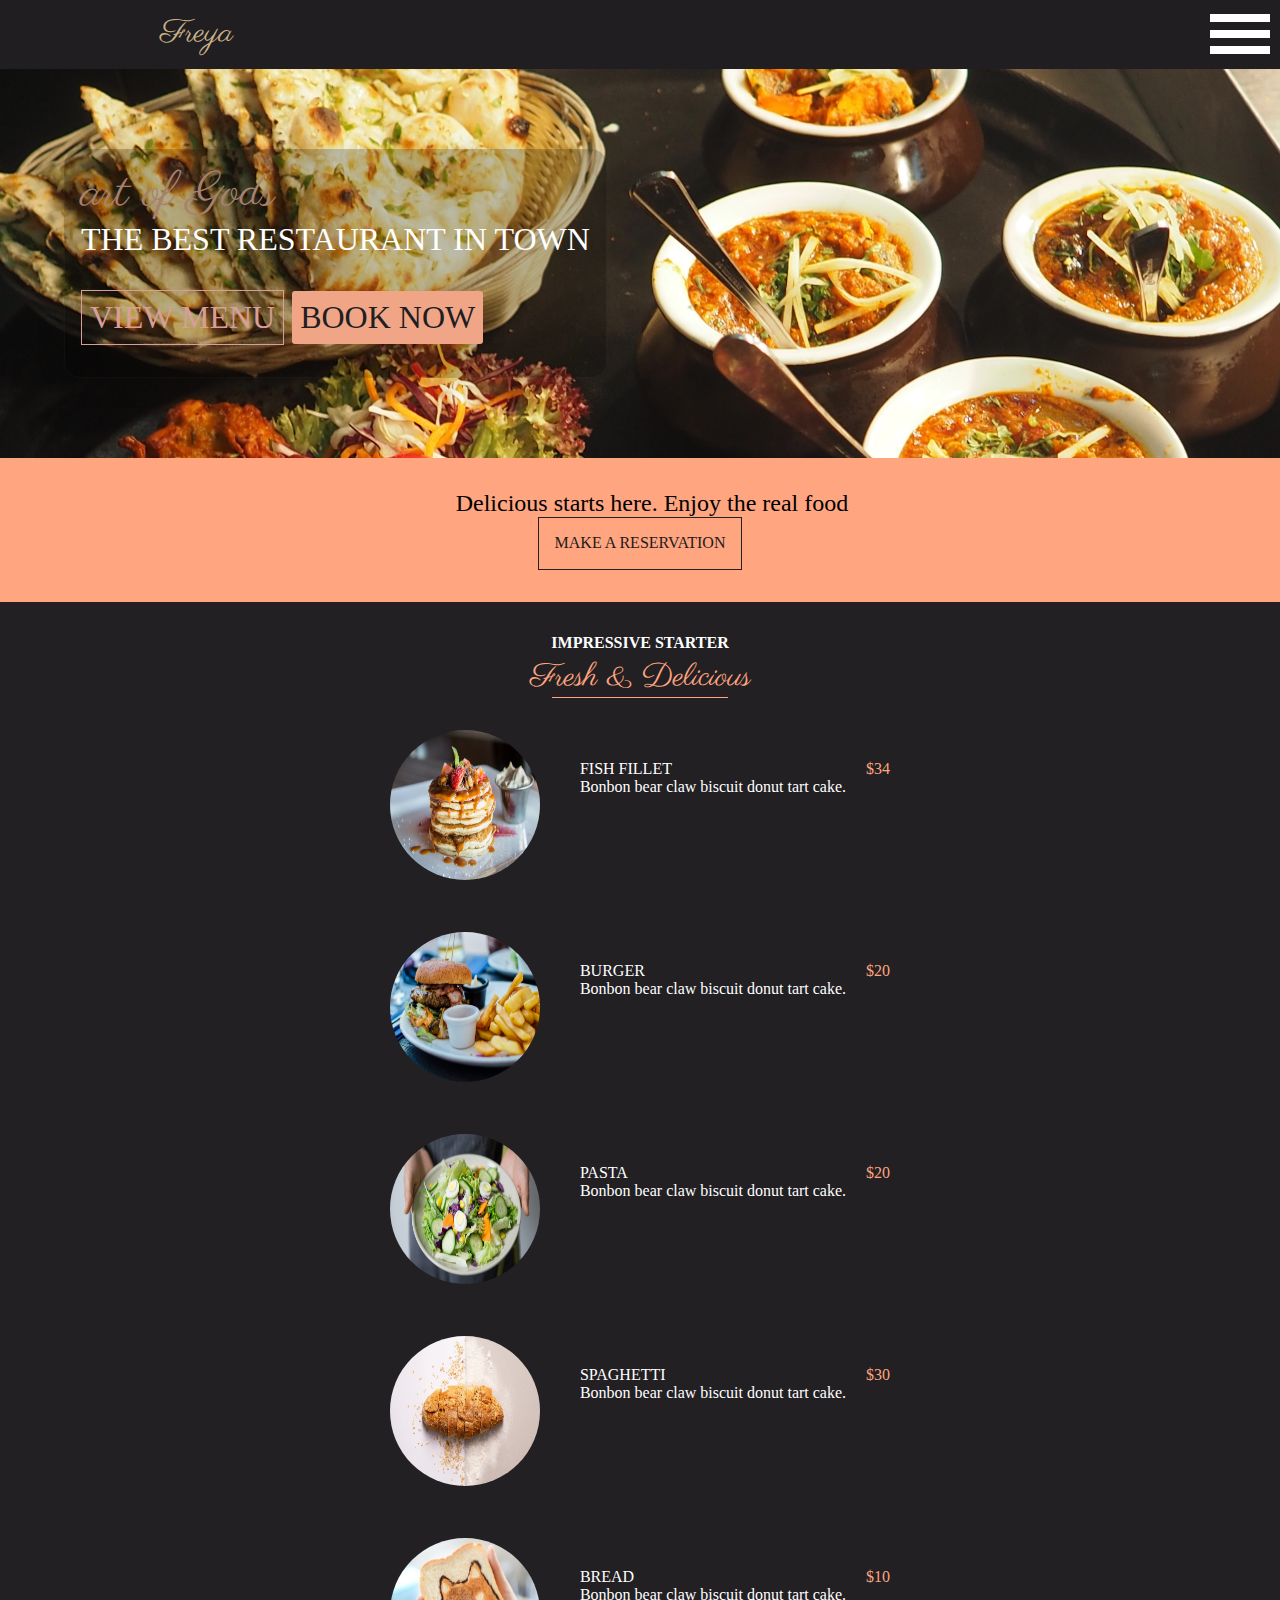
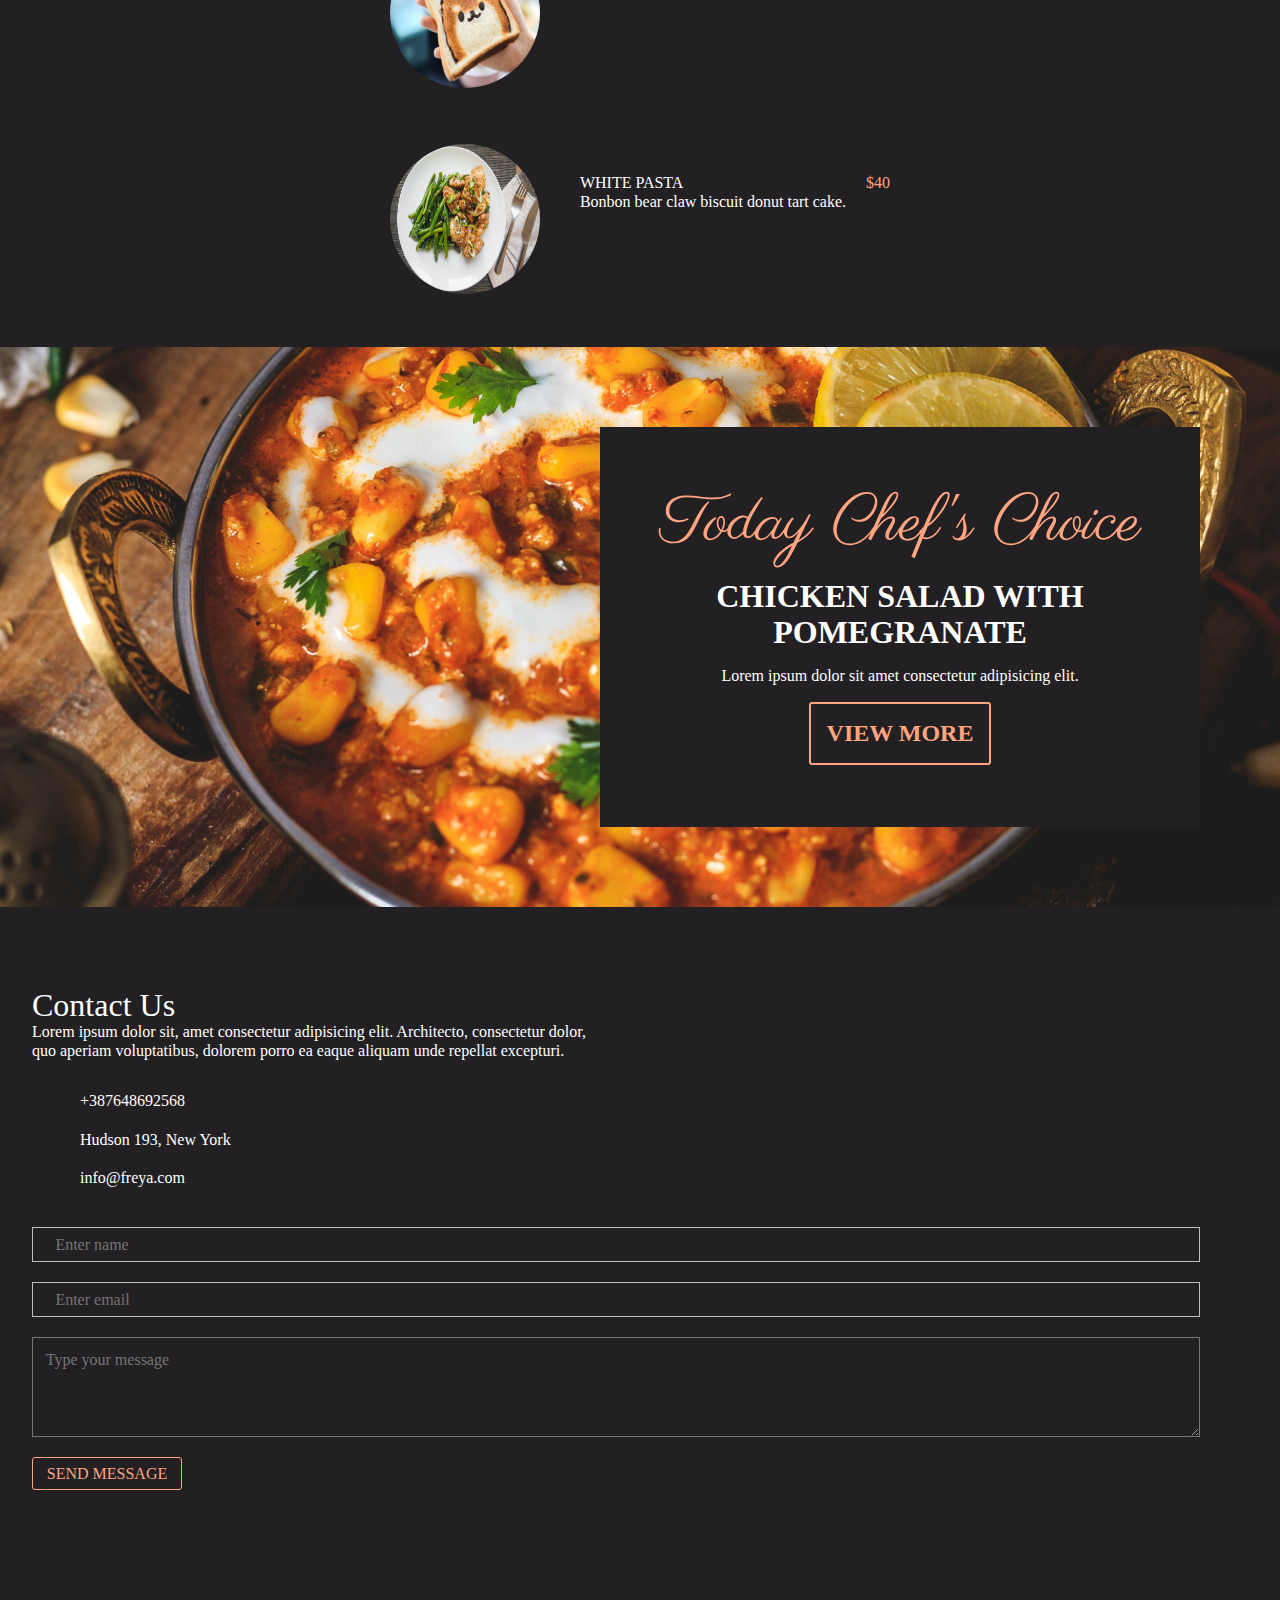
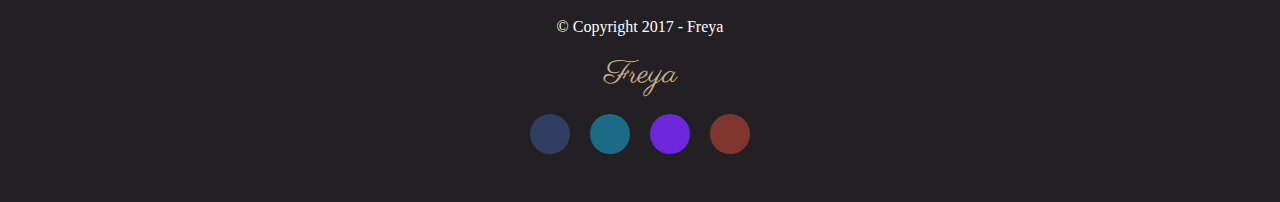
<file: index.html>
<!DOCTYPE html>
<html lang="en">
<head>
    <meta charset="UTF-8">
    <meta name="viewport" content="width=device-width, initial-scale=1.0">
    <link rel="preconnect" href="https://fonts.googleapis.com">
<link rel="preconnect" href="https://fonts.gstatic.com" crossorigin>
<link href="https://fonts.googleapis.com/css2?family=Kumbh+Sans:wght@400;700&family=Montserrat:wght@100;300;400;500;600&family=Poppins:wght@200;300;400;500&family=Roboto:wght@500&display=swap" rel="stylesheet">
    
<link rel="stylesheet" href="./food.css">
<link rel="stylesheet" href="https://cdnjs.cloudflare.com/ajax/libs/font-awesome/6.4.0/css/all.min.css" integrity="sha512-iecdLmaskl7CVkqkXNQ/ZH/XLlvWZOJyj7Yy7tcenmpD1ypASozpmT/E0iPtmFIB46ZmdtAc9eNBvH0H/ZpiBw==" crossorigin="anonymous" referrerpolicy="no-referrer" />

 
<title>Document</title>

</head>
<body>
   <header class="header">
    <div class="logo">
        <span>Freya</span>
    </div>

<label for="ham" class="burger">
<input type="checkbox" name="" id="ham">
</label>
        <nav>
            <ul>
                <li><a href="#">Home</a></li>
                <li><a href="#">Menu</a></li>
                <li><a href="#">Pages</a></li>
                <li><a href="#">News</a></li>
                <li><a href="#">Features</a></li>
                <li><a href="#">Book a Table</a></li>
            </ul>
        </nav>
    
   </header>

<!-- Hero section starts here -->

   <section class="hero">
    <div class="hero_text">

        <span>art of Gods</span>
        <p>THE BEST RESTAURANT IN TOWN</p>
        
        <div class="hero_btns">
        <button>VIEW MENU</button>
        <button>BOOK NOW</button>
        </div>
 
    </div>
   </section>

   <!-- Hero section ends here -->


<!-- reservation section starts here -->
    <!-- BEM (BLOCK, ELEMENT, MODIFIER) -->
   <section class="reserve_block">

<p>Delicious starts here. Enjoy the real food</p>

<button>MAKE A RESERVATION</button>

   </section>

<!-- <reservation section ends here -->

    <!-- food sample section starts here -->
<section class="food_samples">

<div class="food_samples--header">
<span>IMPRESSIVE STARTER</span>
<p>Fresh & Delicious</p></p>
</div>

<div class="samples">

    <div class="sample">
<div class="sample">
    <img src="./image/img1.jpeg" alt="shawarma">
</div>

<div class="sample_text">
    <span>FISH FILLET</span>
    <P>Bonbon bear claw biscuit donut tart cake.</P>
</div>

<div class="sample_price">
    <span>$34</span>
</div>


</div>

<div class="sample">
    <div class="sample">
        <img src="./image/img2.jpeg" alt="shawarma">
    </div>
    
    <div class="sample_text">
        <span>BURGER</span>
        <P>Bonbon bear claw biscuit donut tart cake.</P>
    </div>
    
    <div class="sample_price">
        <span>$20</span>
    </div>
    
    
    </div>

    <div class="sample">
        <div class="sample">
            <img src="./image/img3.jpeg" alt="shawarma">
        </div>
        
        <div class="sample_text">
            <span>PASTA</span>
            <P>Bonbon bear claw biscuit donut tart cake.</P>
        </div>
        
        <div class="sample_price">
            <span>$20</span>
        </div>
        
        
        </div>
    
        <div class="sample">
            <div class="sample">
                <img src="./image/img4.jpeg" alt="shawarma">
            </div>
            
            <div class="sample_text">
                <span>SPAGHETTI</span>
                <P>Bonbon bear claw biscuit donut tart cake.</P>
            </div>
            
            <div class="sample_price">
                <span>$30</span>
            </div>
            
            
            </div>
        
            
            
                <div class="sample">
                    <div class="sample">
                        <div>
                            <img src="./image/img5.jpeg" alt="shawarma">
                        </div>
                    </div>

                    <div class="sample_text">
                        <span>BREAD</span>
                        <p>Bonbon bear claw biscuit donut tart cake.</p>
                    </div>

                    <div class="sample_price">
                        <span>$10</span>
                    </div>

                </div>
                    
                <div class="sample">
                    <div class="sample">
                        <div>
                            <img src="./image/img6.jpeg" alt="shawarma">
                        </div>
                    </div>

                    <div class="sample_text">
                        <span>WHITE PASTA</span>
                        <p>Bonbon bear claw biscuit donut tart cake.</p>
                    </div>

                    <div class="sample_price">
                        <span>$40</span>
                    </div>

                </div>   
                    
            

</div>
 <!-- food sample section ends here -->
</section >


<!-- View more section starts here -->
<section class="view-more">

<div class="view">
<span>Today Chef's Choice</span>
<p>CHICKEN SALAD WITH POMEGRANATE</p>
<P>Lorem ipsum dolor sit amet consectetur adipisicing elit.</P>
<button>VIEW MORE</button>
</div>

</section>
<!-- View more section ends here -->



<!-- <contact us section starts here -->
<section class="contact">
    <div class="contact-content">
        <span>Contact Us</span>
        <p>Lorem ipsum dolor sit, amet consectetur 
            adipisicing elit. Architecto, consectetur 
            dolor, quo aperiam voluptatibus, dolorem 
             porro ea eaque aliquam unde repellat excepturi. 
        
            </p>


   <div class="contact-details">
    <p><i class="fa-solid fa-mobile-screen-button"></i>+387648692568</p>
    <p><i class="fa-solid fa-location-dot"></i>Hudson 193, New York</p>
    <p><i class="fa-solid fa-envelope"></i>info@freya.com</p>
  </div> 

  </div>

<form action="">
<input type="text" placeholder="Enter name">
<input type="email" placeholder="Enter email">
<textarea name="" id="" cols="30" rows="10" placeholder="Type your message"></textarea>
<button>SEND MESSAGE</button>

</form>


</section>

<!-- contact us section ends here -->

<footer>
 
    <div>&copy; Copyright 2017 - Freya</div>
    <div>
    <span>Freya</span>
    </div>
    <ul class="social-media">
    <li><a href="#"></a><i class="fa-brands fa-facebook-f"></i></li>
    <li><a href="#"></a><i class="fa-brands fa-twitter"></i></li>
    <li><a href="#"></a><i class="fa-brands fa-instagram"></i></li>
    <li><a href="#"></a><i class="fa-brands fa-google-plus-g"></i></li>
    </ul>

 

 

</footer>

</body>
</html>
</file>
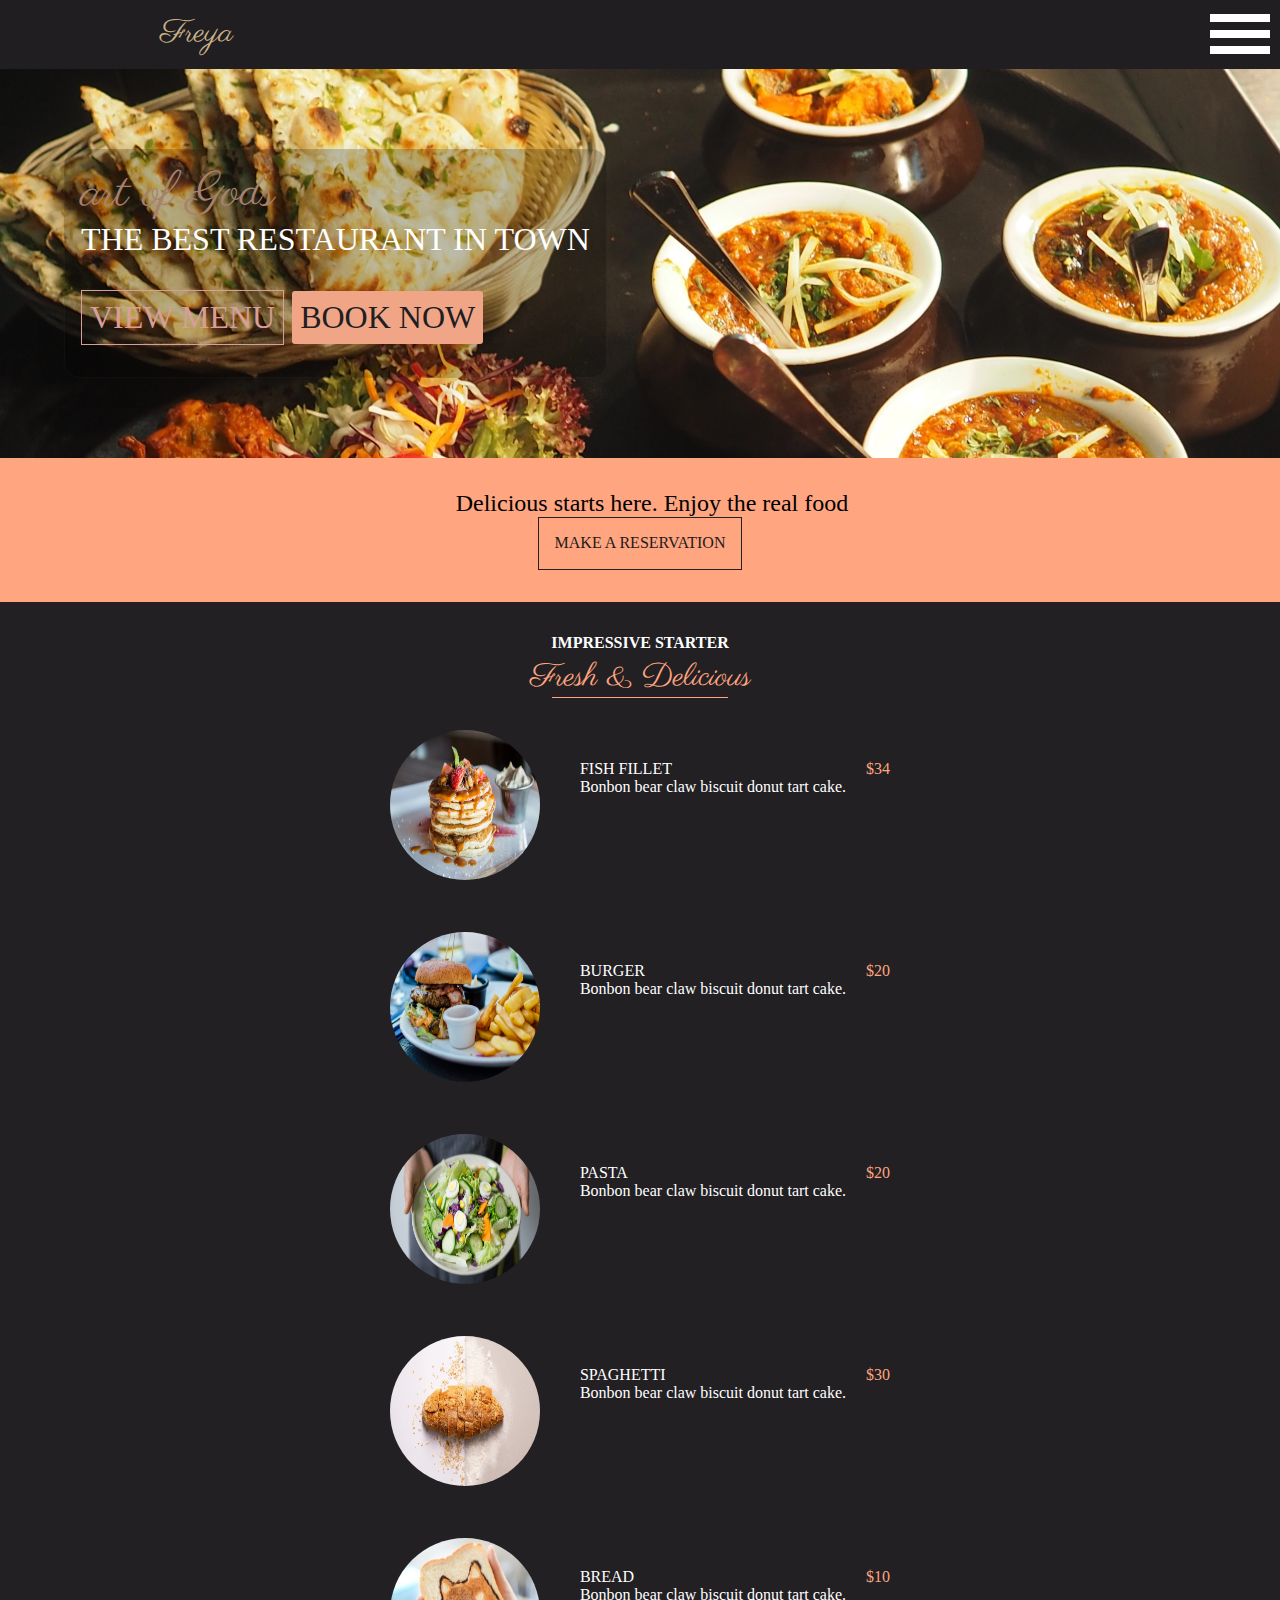
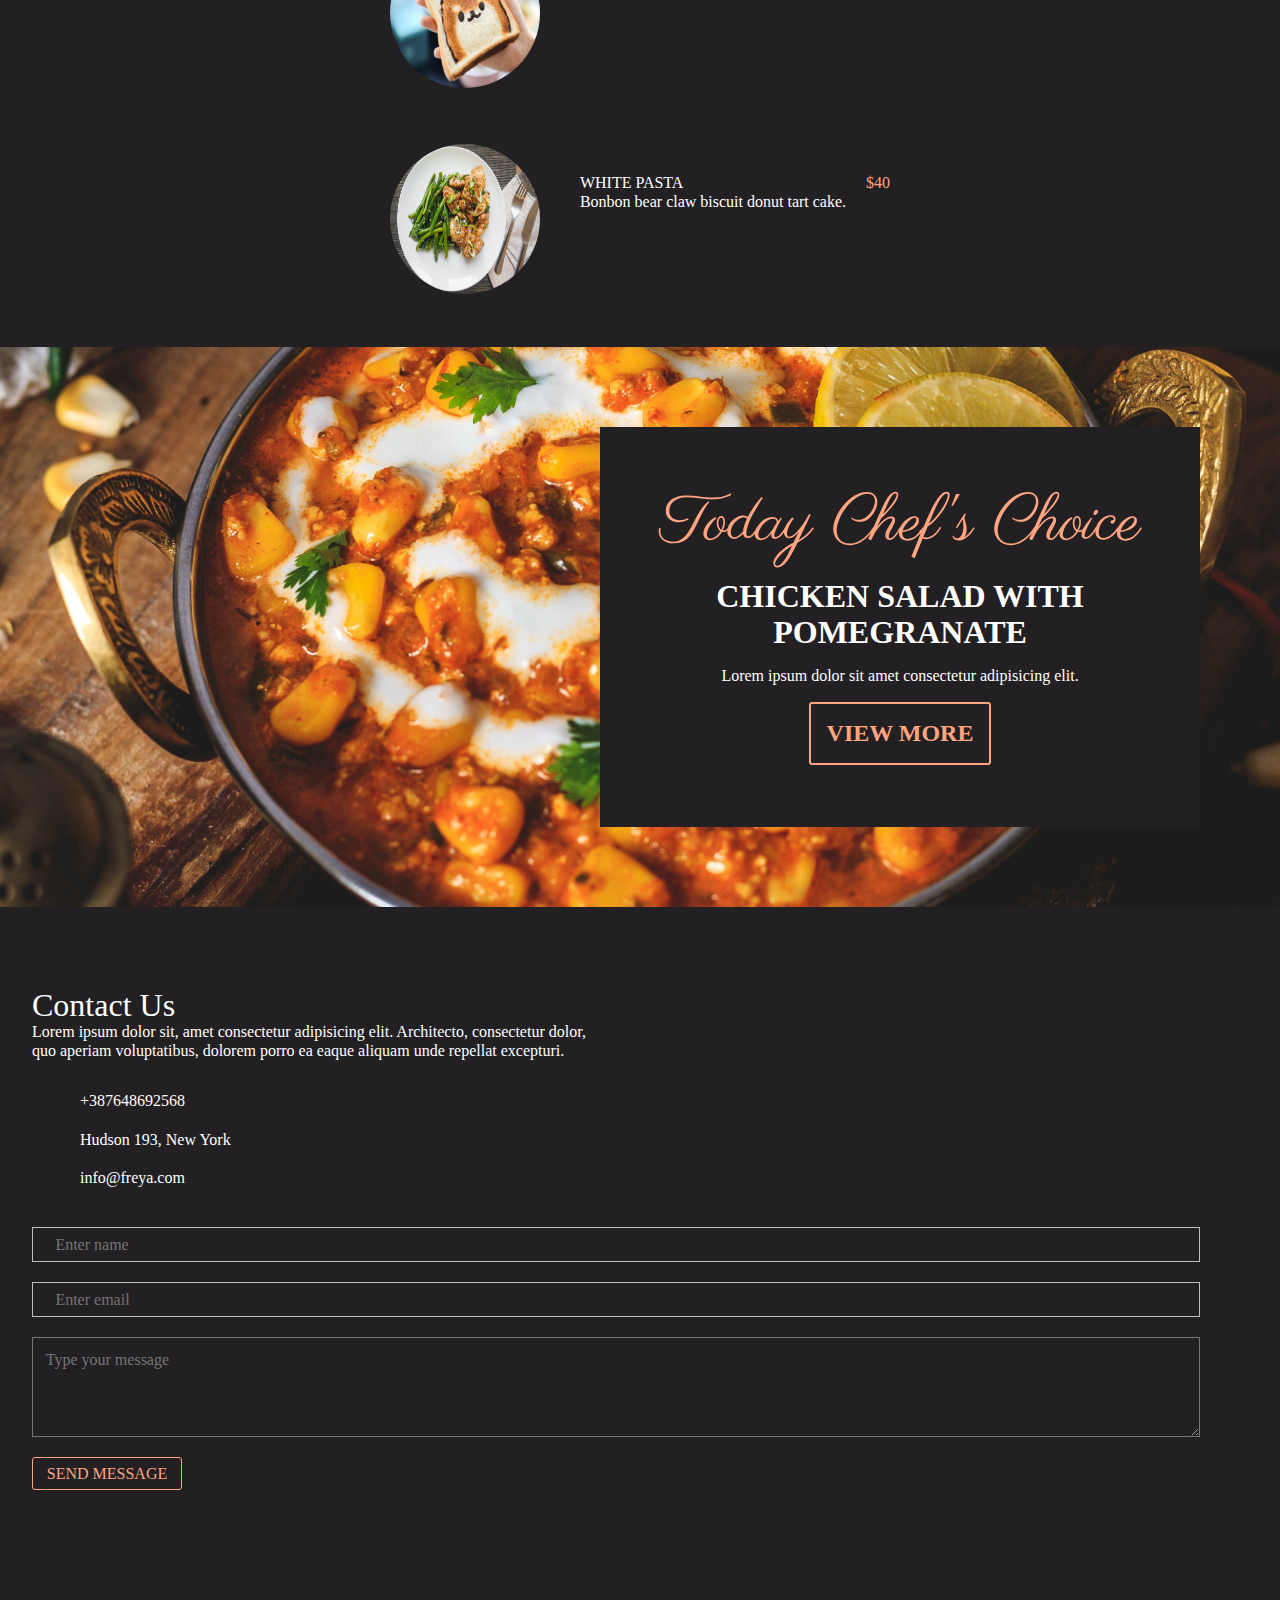
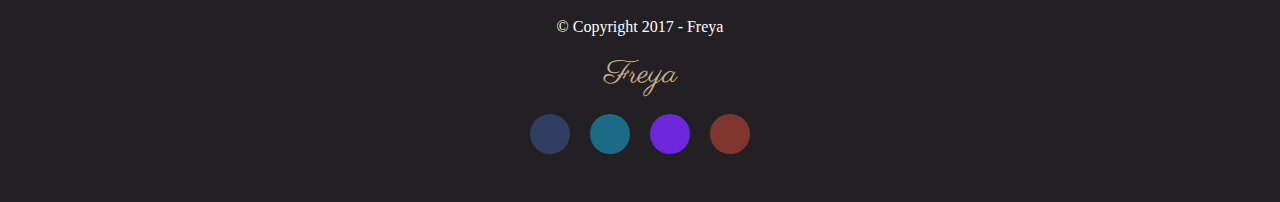
<file: html/food.html>
<!DOCTYPE html>
<html lang="en">
<head>
    <meta charset="UTF-8">
    <meta name="viewport" content="width=device-width, initial-scale=1.0">
    <link rel="preconnect" href="https://fonts.googleapis.com">
<link rel="preconnect" href="https://fonts.gstatic.com" crossorigin>
<link href="https://fonts.googleapis.com/css2?family=Kumbh+Sans:wght@400;700&family=Montserrat:wght@100;300;400;500;600&family=Poppins:wght@200;300;400;500&family=Roboto:wght@500&display=swap" rel="stylesheet">
    
<link rel="stylesheet" href="../css/food.css">
<link rel="stylesheet" href="https://cdnjs.cloudflare.com/ajax/libs/font-awesome/6.4.0/css/all.min.css" integrity="sha512-iecdLmaskl7CVkqkXNQ/ZH/XLlvWZOJyj7Yy7tcenmpD1ypASozpmT/E0iPtmFIB46ZmdtAc9eNBvH0H/ZpiBw==" crossorigin="anonymous" referrerpolicy="no-referrer" />

 
<title>Document</title>

</head>
<body>
   <header class="header">
    <div class="logo">
        <span>Freya</span>
    </div>

<label for="ham" class="burger">
<input type="checkbox" name="" id="ham">
</label>
        <nav>
            <ul>
                <li><a href="#">Home</a></li>
                <li><a href="#">Menu</a></li>
                <li><a href="#">Pages</a></li>
                <li><a href="#">News</a></li>
                <li><a href="#">Features</a></li>
                <li><a href="#">Book a Table</a></li>
            </ul>
        </nav>
    
   </header>

<!-- Hero section starts here -->

   <section class="hero">
    <div class="hero_text">

        <span>art of Gods</span>
        <p>THE BEST RESTAURANT IN TOWN</p>
        
        <div class="hero_btns">
        <button>VIEW MENU</button>
        <button>BOOK NOW</button>
        </div>
 
    </div>
   </section>

   <!-- Hero section ends here -->


<!-- reservation section starts here -->
    <!-- BEM (BLOCK, ELEMENT, MODIFIER) -->
   <section class="reserve_block">

<p>Delicious starts here. Enjoy the real food</p>

<button>MAKE A RESERVATION</button>

   </section>

<!-- <reservation section ends here -->

    <!-- food sample section starts here -->
<section class="food_samples">

<div class="food_samples--header">
<span>IMPRESSIVE STARTER</span>
<p>Fresh & Delicious</p></p>
</div>

<div class="samples">

    <div class="sample">
<div class="sample">
    <img src="../image/img1.jpeg" alt="shawarma">
</div>

<div class="sample_text">
    <span>FISH FILLET</span>
    <P>Bonbon bear claw biscuit donut tart cake.</P>
</div>

<div class="sample_price">
    <span>$34</span>
</div>


</div>

<div class="sample">
    <div class="sample">
        <img src="../image/img2.jpeg" alt="shawarma">
    </div>
    
    <div class="sample_text">
        <span>BURGER</span>
        <P>Bonbon bear claw biscuit donut tart cake.</P>
    </div>
    
    <div class="sample_price">
        <span>$20</span>
    </div>
    
    
    </div>

    <div class="sample">
        <div class="sample">
            <img src="../image/img3.jpeg" alt="shawarma">
        </div>
        
        <div class="sample_text">
            <span>PASTA</span>
            <P>Bonbon bear claw biscuit donut tart cake.</P>
        </div>
        
        <div class="sample_price">
            <span>$20</span>
        </div>
        
        
        </div>
    
        <div class="sample">
            <div class="sample">
                <img src="../image/img4.jpeg" alt="shawarma">
            </div>
            
            <div class="sample_text">
                <span>SPAGHETTI</span>
                <P>Bonbon bear claw biscuit donut tart cake.</P>
            </div>
            
            <div class="sample_price">
                <span>$30</span>
            </div>
            
            
            </div>
        
            
            
                <div class="sample">
                    <div class="sample">
                        <div>
                            <img src="../image/img5.jpeg" alt="shawarma">
                        </div>
                    </div>

                    <div class="sample_text">
                        <span>BREAD</span>
                        <p>Bonbon bear claw biscuit donut tart cake.</p>
                    </div>

                    <div class="sample_price">
                        <span>$10</span>
                    </div>

                </div>
                    
                <div class="sample">
                    <div class="sample">
                        <div>
                            <img src="../image/img6.jpeg" alt="shawarma">
                        </div>
                    </div>

                    <div class="sample_text">
                        <span>WHITE PASTA</span>
                        <p>Bonbon bear claw biscuit donut tart cake.</p>
                    </div>

                    <div class="sample_price">
                        <span>$40</span>
                    </div>

                </div>   
                    
            

</div>
 <!-- food sample section ends here -->
</section >


<!-- View more section starts here -->
<section class="view-more">

<div class="view">
<span>Today Chef's Choice</span>
<p>CHICKEN SALAD WITH POMEGRANATE</p>
<P>Lorem ipsum dolor sit amet consectetur adipisicing elit.</P>
<button>VIEW MORE</button>
</div>

</section>
<!-- View more section ends here -->



<!-- <contact us section starts here -->
<section class="contact">
    <div class="contact-content">
        <span>Contact Us</span>
        <p>Lorem ipsum dolor sit, amet consectetur 
            adipisicing elit. Architecto, consectetur 
            dolor, quo aperiam voluptatibus, dolorem 
             porro ea eaque aliquam unde repellat excepturi. 
        
            </p>


   <div class="contact-details">
    <p><i class="fa-solid fa-mobile-screen-button"></i>+387648692568</p>
    <p><i class="fa-solid fa-location-dot"></i>Hudson 193, New York</p>
    <p><i class="fa-solid fa-envelope"></i>info@freya.com</p>
  </div> 

  </div>

<form action="">
<input type="text" placeholder="Enter name">
<input type="email" placeholder="Enter email">
<textarea name="" id="" cols="30" rows="10" placeholder="Type your message"></textarea>
<button>SEND MESSAGE</button>

</form>


</section>

<!-- contact us section ends here -->

<footer>
 
    <div>&copy; Copyright 2017 - Freya</div>
    <div>
    <span>Freya</span>
    </div>
    <ul class="social-media">
    <li><a href="#"></a><i class="fa-brands fa-facebook-f"></i></li>
    <li><a href="#"></a><i class="fa-brands fa-twitter"></i></li>
    <li><a href="#"></a><i class="fa-brands fa-instagram"></i></li>
    <li><a href="#"></a><i class="fa-brands fa-google-plus-g"></i></li>
    </ul>

 

 

</footer>

</body>
</html>
</file>
<file: food.css>
@import url('https://fonts.googleapis.com/css2?family=Parisienne&display=swap');





* {
    font-family: "Montserat", "Poppings" sans-serif; 
    margin: 0;
    padding: 0;
    box-sizing: border-box;
}

/*! normalize.css v8.0.1 | MIT License | github.com/necolas/normalize.css */

/* Document
   ========================================================================== */

/**
 * 1. Correct the line height in all browsers.
 * 2. Prevent adjustments of font size after orientation changes in iOS.
 */

 html {
    line-height: 1.15; /* 1 */
    -webkit-text-size-adjust: 100%; /* 2 */
  }
  
  /* Sections
     ========================================================================== */
  
  /**
   * Remove the margin in all browsers.
   */
  
  body {
    margin: 0;
  }
  
  /**
   * Render the `main` element consistently in IE.
   */
  
  main {
    display: block;
  }
  
  /**
   * Correct the font size and margin on `h1` elements within `section` and
   * `article` contexts in Chrome, Firefox, and Safari.
   */
  
  h1 {
    font-size: 2em;
    margin: 0.67em 0;
  }
  
  /* Grouping content
     ========================================================================== */
  
  /**
   * 1. Add the correct box sizing in Firefox.
   * 2. Show the overflow in Edge and IE.
   */
  
  hr {
    box-sizing: content-box; /* 1 */
    height: 0; /* 1 */
    overflow: visible; /* 2 */
  }
  
  /**
   * 1. Correct the inheritance and scaling of font size in all browsers.
   * 2. Correct the odd `em` font sizing in all browsers.
   */
  
  pre {
    font-family: monospace, monospace; /* 1 */
    font-size: 1em; /* 2 */
  }
  
  /* Text-level semantics
     ========================================================================== */
  
  /**
   * Remove the gray background on active links in IE 10.
   */
  
  a {
    background-color: transparent;
  }
  
  /**
   * 1. Remove the bottom border in Chrome 57-
   * 2. Add the correct text decoration in Chrome, Edge, IE, Opera, and Safari.
   */
  
  abbr[title] {
    border-bottom: none; /* 1 */
    text-decoration: underline; /* 2 */
    text-decoration: underline dotted; /* 2 */
  }
  
  /**
   * Add the correct font weight in Chrome, Edge, and Safari.
   */
  
  b,
  strong {
    font-weight: bolder;
  }
  
  /**
   * 1. Correct the inheritance and scaling of font size in all browsers.
   * 2. Correct the odd `em` font sizing in all browsers.
   */
  
  code,
  kbd,
  samp {
    font-family: monospace, monospace; /* 1 */
    font-size: 1em; /* 2 */
  }
  
  /**
   * Add the correct font size in all browsers.
   */
  
  small {
    font-size: 80%;
  }
  
  /**
   * Prevent `sub` and `sup` elements from affecting the line height in
   * all browsers.
   */
  
  sub,
  sup {
    font-size: 75%;
    line-height: 0;
    position: relative;
    vertical-align: baseline;
  }
  
  sub {
    bottom: -0.25em;
  }
  
  sup {
    top: -0.5em;
  }
  
  /* Embedded content
     ========================================================================== */
  
  /**
   * Remove the border on images inside links in IE 10.
   */
  
  img {
    border-style: none;
  }
  
  /* Forms
     ========================================================================== */
  
  /**
   * 1. Change the font styles in all browsers.
   * 2. Remove the margin in Firefox and Safari.
   */
  
  button,
  input,
  optgroup,
  select,
  textarea {
    font-family: inherit; /* 1 */
    font-size: 100%; /* 1 */
    line-height: 1.15; /* 1 */
    margin: 0; /* 2 */
  }
  
  /**
   * Show the overflow in IE.
   * 1. Show the overflow in Edge.
   */
  
  button,
  input { /* 1 */
    overflow: visible;
  }
  
  /**
   * Remove the inheritance of text transform in Edge, Firefox, and IE.
   * 1. Remove the inheritance of text transform in Firefox.
   */
  
  button,
  select { /* 1 */
    text-transform: none;
  }
  
  /**
   * Correct the inability to style clickable types in iOS and Safari.
   */
  
  button,
  [type="button"],
  [type="reset"],
  [type="submit"] {
    -webkit-appearance: button;
  }
  
  /**
   * Remove the inner border and padding in Firefox.
   */
  
  button::-moz-focus-inner,
  [type="button"]::-moz-focus-inner,
  [type="reset"]::-moz-focus-inner,
  [type="submit"]::-moz-focus-inner {
    border-style: none;
    padding: 0;
  }
  
  /**
   * Restore the focus styles unset by the previous rule.
   */
  
  button:-moz-focusring,
  [type="button"]:-moz-focusring,
  [type="reset"]:-moz-focusring,
  [type="submit"]:-moz-focusring {
    outline: 1px dotted ButtonText;
  }
  
  /**
   * Correct the padding in Firefox.
   */
  
  fieldset {
    padding: 0.35em 0.75em 0.625em;
  }
  
  /**
   * 1. Correct the text wrapping in Edge and IE.
   * 2. Correct the color inheritance from `fieldset` elements in IE.
   * 3. Remove the padding so developers are not caught out when they zero out
   *    `fieldset` elements in all browsers.
   */
  
  legend {
    box-sizing: border-box; /* 1 */
    color: inherit; /* 2 */
    display: table; /* 1 */
    max-width: 100%; /* 1 */
    padding: 0; /* 3 */
    white-space: normal; /* 1 */
  }
  
  /**
   * Add the correct vertical alignment in Chrome, Firefox, and Opera.
   */
  
  progress {
    vertical-align: baseline;
  }
  
  /**
   * Remove the default vertical scrollbar in IE 10+.
   */
  
  textarea {
    overflow: auto;
  }
  
  /**
   * 1. Add the correct box sizing in IE 10.
   * 2. Remove the padding in IE 10.
   */
  
  [type="checkbox"],
  [type="radio"] {
    box-sizing: border-box; /* 1 */
    padding: 0; /* 2 */
  }
  
  /**
   * Correct the cursor style of increment and decrement buttons in Chrome.
   */
  
  [type="number"]::-webkit-inner-spin-button,
  [type="number"]::-webkit-outer-spin-button {
    height: auto;
  }
  
  /**
   * 1. Correct the odd appearance in Chrome and Safari.
   * 2. Correct the outline style in Safari.
   */
  
  [type="search"] {
    -webkit-appearance: textfield; /* 1 */
    outline-offset: -2px; /* 2 */
  }
  
  /**
   * Remove the inner padding in Chrome and Safari on macOS.
   */
  
  [type="search"]::-webkit-search-decoration {
    -webkit-appearance: none;
  }
  
  /**
   * 1. Correct the inability to style clickable types in iOS and Safari.
   * 2. Change font properties to `inherit` in Safari.
   */
  
  ::-webkit-file-upload-button {
    -webkit-appearance: button; /* 1 */
    font: inherit; /* 2 */
  }
  
  /* Interactive
     ========================================================================== */
  
  /*
   * Add the correct display in Edge, IE 10+, and Firefox.
   */
  
  details {
    display: block;
  }
  
  /*
   * Add the correct display in all browsers.
   */
  
  summary {
    display: list-item;
  }
  
  /* Misc
     ========================================================================== */
  
  /**
   * Add the correct display in IE 10+.
   */
  
  template {
    display: none;
  }
  
  /**
   * Add the correct display in IE 10.
   */
  
  [hidden] {
    display: none;
  }

  .header {
    display: flex;
    justify-content: space-between;
    padding: 1rem 10rem;
    background-color: #211e21;
    align-items: center;
    color: #c9b288;
    position: sticky;
    top: 0;
    z-index: 2;
    /* width: 100%; */
    /* height: 50%; */
  }



  nav ul {
    display: flex;
    gap: 40px;
  }

  nav ul li {
    list-style: none;
  }


  nav ul li a {
   text-decoration: none;
   color: white;
   text-transform: uppercase;
   border-bottom: 1px solid #a6a6a6;
   display: block;
  }

.logo span {
  font-family: "Parisienne", cursive;
  font-size: 2rem;

}


.burger {
 display: none; 
}
  /* display: flex; 
   flex-direction: column; 
   gap: 10px;  
   position: absolute; 
   right: 10px;  */


/* header ends here */

.hero {
    background-image: url(../image/hero.jpeg);
    background-size: cover;
    
     }


.hero .hero_text {
    display: inline-flex;
    flex-direction: column;
    margin-top: 15rem;
    margin-bottom: 15rem;
    margin-left: 10rem;
}

.hero_text span {
    font-family: "Parisienne", cursive;
    color: #a68171;
    font-size: 3rem;
    font-weight: 500px;
}



.hero_text p {
color: white;
font-size: 2rem;
padding-bottom: 2rem;

}

.hero_btns button:first-of-type {
   background-color: transparent;
   color: #d79f99;
   outline: none;
   border: 1px solid#d79f99;
   padding: 0.5rem;
   cursor: pointer;
   font-weight: 500px; 
}

.hero_btns button:first-of-type {
  transition-property: background-color;
  transition-duration: 0.25s;
  transition-timing-function: ease-in;
}

.hero_btns button:first-of-type:hover {
  background-color: #f1a587;
  color: #211e22;
}


.hero_btns button:last-of-type {
    background-color: #f1a587;
    color:#211e22;
    border: 1px;
    padding: .5rem;
    cursor: pointer;
    border-radius: 3px;
    font-weight: 500px;
}

.hero_btns button:last-of-type {
  transition-property: background-color;
  transition-duration: 0.25s;
  transition-timing-function: ease-in;
}

.hero_btns button:last-of-type:hover {
color: #f1a587;
background: transparent; 
}



/* Reservation section starts here */
.reserve_block {
  background: rgb(255, 165, 128);
  display: flex;
 justify-content: space-between;
 padding: 3rem 5rem 3rem 10rem;
 font-size: 1rem;
 align-items: center;
}

.reserve_block p {
  font-size: 1rem;
}

.reserve_block button {
  background-color: transparent;
  font-size: 0.8rem;
  color: #1e1b1a;
  border: 1px solid#242121;
  padding: 1rem;
  cursor: pointer;
  font-weight: 600px;
}

/* food sample starts here */

.food_samples {
background-color: rgb(34, 32, 35);
padding-top: 2rem;
}

.food_samples--header {
  text-align: center;
}

.food_samples--header span {
  color: white;
  font-weight: 600;
  font-size: 1rem;
  margin-bottom: .5rem;
  display: block;
}

.food_samples--header p {
  font-family: "Parisienne", cursive;
  color: rgb(255 165 128);
  font-size: 2rem;
}

/* Pseudo-elements */ 

.food_samples--header::after {
content: '';
display: block;
background-color: rgb(255, 165, 128);
margin: 0 auto;
height: 1px;
width: 11rem;
}

/* picture section */


 .samples {
  display: grid;
  grid-template-columns: 1fr 1fr;  
  gap: 20px;
  justify-items: center;
  padding-bottom: 1rem;
  padding-top: 2rem;
}





.samples div img {
width: 150px;
height: 150px;
border-radius: 50%;
margin-right: 20px;
}

.sample {
  display: flex;
  gap: 20px;
  padding-bottom: 1rem;
}

.sample_text {
color: #ffff;
margin-top: 30px;
}


.sample_price {
color: rgb(255, 165, 128);
margin-top: 30px;
}

.sample_text span {
  display: inline-block; 
  padding-bottom: 5 0rem;
}

/* samples ends here */


/* view more style starts here */

.view {
  /* font-size: 1.5rem; */
  background-color: rgb(34, 32, 35);
  width: 600px;
  height: 400px;
  padding: 3rem;
  text-align: center;
  display: flex;
  flex-direction: column;
  justify-content: space-evenly;
  align-items: center;
}

.view span {
  font-family: "Parisienne", cursive;
  color: rgb(255, 165, 128);
  display: inline-block;
  font-size: 4rem;
  /* margin-bottom: 2rem; */
}

.view p {
  color: white;
  font-size: 1.5rem;
}

.view p:first-of-type {
  font-size: 2rem;
  font-weight: 600;
}

.view p:last-of-type {
  font-size: 1rem;
  font-weight: 500;
}



.view button {
  border: 2px solid rgb(255, 165, 128);
  background: transparent;
  padding: 1rem;
  cursor: pointer;
  font-weight: 600;
  border-radius: 3px;
  font-size: 1.5rem;
  color: rgb(255, 165, 128);

}
 
.view-more {
  background-image: url(../image/main.jpeg);
  background-size: cover;
  background-position: center;
  padding: 5rem;
  padding-right: 5rem;
  display: flex;
  justify-content: flex-end;
}

/* view more style ends here */

/* contact us starts here */

.contact {
  background: rgb(34, 32, 35);
  padding: 5rem;
  display: flex;  
  gap: 40px; 
  margin: auto;
  justify-content: space-around;
}

.contact-content {
  display: flex;
  flex-direction: column;
  color: #fff;
}

.contact-content span {
  font-size: 2rem;
  font-weight: 500;
 }

 .contact-content p {
  width: 35rem;
  }


.contact-details {
  display: flex;
  flex-direction: column;
  gap: 20px;
  margin-top: 2rem;
}

.contact-details i {
  color: rgb(255, 165, 128);
  margin-right: 3rem;
 }

 form {
  display: flex;
  flex-direction: column;
  gap: 20px;
  width: 50%;  
}

form > * {
  background-color: transparent;
}

form input {
  border: 1px solid rgb(191, 190, 190);
  width: 20rem;
  height: 30px;
  padding-left: 1rem;
  padding-top: 1rem;
  padding-bottom: 1rem;
  color: white;
}

form input:focus {
  outline: none;
}

form *::placeholder {
  padding-left: 1rem;
}

form textarea {
  width: 100%;
  height: 100px;
  padding-left: 1rem;
  color: white;
  padding-top: 1rem;
} 


form textarea:focus {
  outline: none;
}

form button {
  background-color: transparent;
  color: rgb(255, 165, 128);
  border: 1px solid rgb(255, 165, 128);
  padding: 1rem;
  cursor: pointer;
  border-radius: 3px;
  font-weight: 500;
  font-size: 1rem;
  width: 25%; 
}

 /* contact us ends here */


/* footer starts here */

footer {
  background-color: rgb(34, 32, 35);
  display: flex;
  justify-content: space-around;
  align-items: center;
  padding: 2rem 0;
  place-items: right;
}

footer div:first-child {
color: #fff;
}


footer span {
font-family: "Parisienne", cursive;
font-size: 2rem;
color: #c9b288;
}


.social-media {
display: flex;
gap: 20px;
}


.social-media li {
list-style: none;
}


.social-media li:nth-of-type(1) {
  background-color: #303e62;
  color: #fff;
  display: flex;
  justify-content: center;
  align-items: center;
  width: 40px;
  height: 40px; 
  border-radius: 50%; 
}

.social-media li:nth-of-type(2) {
 color: #fff;
 background-color: #1b6b86;
 display: flex;
 justify-content: center;
 align-items: center;
 width: 40px;
 height: 40px; 
 border-radius: 50%; 
}

.social-media li:nth-of-type(3) {
 color: #fff; 
 background-color: #6d26da; 
 display: flex;
 justify-content: center;
 align-items: center;
 width: 40px;
 height: 40px;
 border-radius: 50%; 
} 

.social-media li:nth-of-type(4) {
   color: #fff; 
   background-color: #80362e;
   display: flex;
   justify-content: center;
   align-items: center;
   width: 40px;
   height: 40px; 
   border-radius: 50%; 
}


/* footer ends here */

/* Media query_______________extra small devices (mobile phone, tablets) */

@media only screen and (max-width: 600px) {
  nav ul {
    display: none;
  }



.header {
  padding: 1rem 1rem;
}


  .logo span {
    text-align: center;
  }

  .burger::before,
    .burger::after,
    .burger input {
      content: "";
      width: 60px;
      height: 8px;
      background-color: #fff;
      display: block;
      transform-origin: left center;
      transition: all 0.25s ease-in-out;
    }

    .burger input {
      appearance: none;
    }

  .burger input:checked {
  width: 0;
}


     .burger:has(input:checked)::before {
      rotate: 45deg;
      width: 40px; 
    }

    .burger:has(input:checked)::after {
      rotate: -45deg; 
      width: 40px; 
    } 


    /* display: block; this shows the nav that was hidden  */


     .burger:has(input:checked) + nav ul {
       display: block;                                
       position: absolute; 
       top: 4.3rem; 
       background-color: #211e22;
       left: 0;
       right: 0; 
       text-align: center;
       padding: 1rem 0;
       opacity: 1; 
       transition: all 1s ease-in; 
    }  

   .burger:has(input:checked) + nav ul li a {
    outline: 1px solid white; 
    display: block; 
    padding: 0.5rem 0;
    } 


    
     .burger {
      display: flex;
      flex-direction: column;
      gap: 8px;
      position: absolute;
      right: 10px;
      cursor: pointer;
    } 

    .burger input:checked {
     width: 0;
     opacity: 0;
    }



  .hero {
    height: 400px;
    width: unset;
  }


  .hero_text span {
    color: #ffff;
    font-size: 3rem;
    } 
    

    .hero_text p {
    font-size: 1rem;
    padding-bottom: 1rem;
    }  


    .hero .hero_text {
    display: inline-flex;
    flex-direction: column;
    margin: 5rem 0;
    padding-left: 2rem;
    background: rgba(0, 0, 0, 0.24);
    border-radius: 16px;
    box-shadow: 0 4px 30px rgba(0, 0, 0, 0.1);
    backdrop-filter: blur(1.2px);
    -webkit-backdrop-filter: blur(1.2px);
    border: 1px solid rgba(255, 255, 255, 0.03);
    padding: 1rem;
    margin-left: 3rem;
    position: relative;
    z-index: 1;

    } 
     
    .hero_btns {
       font-size: 1rem; 
    } 
    
    .reserve_block {
      padding: 2rem 2rem;
      
    } 
    
  
    .reserve_block p {
      padding-left: 1rem; 
      font-size: 1rem; 
    } 
    
    
    .reserve_block button {
      padding: .5rem;
      margin-right: 1rem; 
      font-size: .8rem;  
    } 

    .samples {
      display: flex;
      flex-direction: column; 
      padding-left: 4rem; 
      /* padding-bottom: 2rem; */
    
    } 
    
     .sample {
       gap: 8px; 
    } 
    
    .food_samples--header span {
     padding-bottom: .5rem;
    }
    .samples div img {
      width: 150px;
      height: 120px;
    }


      .sample_price {
       margin-top: 20px; 
      }
      
      
      .view span {
        font-size: 2.5rem;
      
      }
      
      .view p:first-of-type {
         font-size: 1.5rem; 
      }
      
      .view p:last-of-type {
        font-size: 1rem; 
        padding: 0.5rem;
      }
      
      .view button {
         font-size: 1rem; 
      }
      

      .contact {
        display: flex;
        flex-direction: column;
      }
      
      
      .contact-content p {
        width: unset;
        }
        

      
      form {
       width: 100%; 
      width: -webkit-fill-available;
      width: -moz-fill-available;
      width: fill-available;
      
      }
      
      form input {
       height: 35px; 
       width: auto;
       padding: .4rem .4rem;
      }
      
      form textarea::placeholder {
         font-size: 1rem;
         padding: .4rem .4rem;
      }
      
      form textarea {
        height: 100px; 
        width: auto;
        padding: .4rem .4rem; 
      }

      form button {
        font-size: 1rem; 
        width: 150px; 
        padding: .4rem 0;
      }


      footer {
        display: flex;
        flex-direction: column;
        gap: 20px;
        padding: 3rem 0;
      }
      
      footer div:last-of-type {
        /* padding: unset; */
      }

      }


@media only screen and (min-width: 600px) {
  
  nav ul {
    display: none;
  }

  .burger::before,
  .burger::after,
  .burger input {
    content: "";
    width: 60px;
    height: 8px;
    background-color: #fff;
    display: block;
    transform-origin: left center;
    transition: all 0.25s ease-in-out;
  }

  .burger input {
    appearance: none;
  }

.burger input:checked {
width: 0;
}


   .burger:has(input:checked)::before {
    rotate: 45deg;
    width: 40px; 
  }

  .burger:has(input:checked)::after {
    rotate: -45deg; 
    width: 40px; 
  } 


  /* display: block; this shows the nav that was hidden  */


   .burger:has(input:checked) + nav ul {
     display: block;                                
     position: absolute; 
     top: 4.3rem; 
     background-color: #211e22;
     left: 0;
     right: 0; 
     text-align: center;
     padding: 1rem 0;
     opacity: 1; 
     transition: all 1s ease-in; 
  }  

 .burger:has(input:checked) + nav ul li a {
  outline: 1px solid white; 
  display: block; 
  padding: 0.5rem 0;
  } 


  
   .burger {
    display: flex;
    flex-direction: column;
    gap: 8px;
    position: absolute;
    right: 10px;
    cursor: pointer;
  } 

  .burger input:checked {
   width: 0;
   opacity: 0;
  }


      .hero .hero_text {
      display: inline-flex;
      flex-direction: column;
      margin: 5rem 0;
      padding-left: 3rem;
      background: rgba(0, 0, 0, 0.24);
      border-radius: 16px;
      box-shadow: 0 4px 30px rgba(0, 0, 0, 0.1); 
      /* backdrop-filter: blur(.5px);  */
      /* -webkit-backdrop-filter: blur(.5px);  */
      border: 1px solid rgba(255, 255, 255, 0.03); 
      padding: 1rem;
      margin-left: 4rem;
      }
  

      .hero_btns {
        font-size: 2rem; 
        padding-bottom: 1rem;
     } 


  
     .reserve_block {
    padding: 2rem 2rem;
    display: flex;
    flex-direction: column;
  } 
  
    .reserve_block p {
      padding-left: 1.5rem; 
      font-size: 1.5rem; 
    } 
    
    
    .reserve_block button { 
      font-size: 1rem;  
    } 

    .samples {
      display: grid;
      grid-template-columns: 1fr; 
      padding-left: 0 2rem; 
    }

    .view {
      padding: 5rem 0;
      display: flex;
      justify-content: center;
    }
    .view span {
padding-bottom: 1rem;
    }

    .view p:first-of-type {
padding-bottom: 1rem;
    }

    .view p:last-of-type {
      padding-bottom: 1rem;
      font-size: 1rem;
    }

     
     .contact {
      display: grid;
      grid-template-columns: 1fr; 
      padding-left: 2rem; 
    }
    
    
    /* .contact-content p {
      width: unset;
      } */
      
      .contact-details {
        display: flex;
        flex-direction: column;
      }

      form {
        width: 100%; 
       width: -webkit-fill-available;
       width: -moz-fill-available;
       width: fill-available;
       
       }

       form input {
        height: 35px; 
        width: auto;
        padding: .4rem .4rem;
       }
       
       form textarea::placeholder {
          font-size: 1rem;
          padding: .4rem .4rem;
       }
       
       form textarea {
         height: 100px; 
         width: auto;
         padding: .4rem .4rem; 
       }
 
       form button {
         font-size: 1rem; 
         width: 150px; 
         padding: .4rem 0;
       }

 
 
       footer {
         display: flex;
         flex-direction: column;
         gap: 20px;
         padding: 3rem 0;
       }
       
      
       

    }
</file>
<file: css/food.css>
@import url('https://fonts.googleapis.com/css2?family=Parisienne&display=swap');





* {
    font-family: "Montserat", "Poppings" sans-serif; 
    margin: 0;
    padding: 0;
    box-sizing: border-box;
}

/*! normalize.css v8.0.1 | MIT License | github.com/necolas/normalize.css */

/* Document
   ========================================================================== */

/**
 * 1. Correct the line height in all browsers.
 * 2. Prevent adjustments of font size after orientation changes in iOS.
 */

 html {
    line-height: 1.15; /* 1 */
    -webkit-text-size-adjust: 100%; /* 2 */
  }
  
  /* Sections
     ========================================================================== */
  
  /**
   * Remove the margin in all browsers.
   */
  
  body {
    margin: 0;
  }
  
  /**
   * Render the `main` element consistently in IE.
   */
  
  main {
    display: block;
  }
  
  /**
   * Correct the font size and margin on `h1` elements within `section` and
   * `article` contexts in Chrome, Firefox, and Safari.
   */
  
  h1 {
    font-size: 2em;
    margin: 0.67em 0;
  }
  
  /* Grouping content
     ========================================================================== */
  
  /**
   * 1. Add the correct box sizing in Firefox.
   * 2. Show the overflow in Edge and IE.
   */
  
  hr {
    box-sizing: content-box; /* 1 */
    height: 0; /* 1 */
    overflow: visible; /* 2 */
  }
  
  /**
   * 1. Correct the inheritance and scaling of font size in all browsers.
   * 2. Correct the odd `em` font sizing in all browsers.
   */
  
  pre {
    font-family: monospace, monospace; /* 1 */
    font-size: 1em; /* 2 */
  }
  
  /* Text-level semantics
     ========================================================================== */
  
  /**
   * Remove the gray background on active links in IE 10.
   */
  
  a {
    background-color: transparent;
  }
  
  /**
   * 1. Remove the bottom border in Chrome 57-
   * 2. Add the correct text decoration in Chrome, Edge, IE, Opera, and Safari.
   */
  
  abbr[title] {
    border-bottom: none; /* 1 */
    text-decoration: underline; /* 2 */
    text-decoration: underline dotted; /* 2 */
  }
  
  /**
   * Add the correct font weight in Chrome, Edge, and Safari.
   */
  
  b,
  strong {
    font-weight: bolder;
  }
  
  /**
   * 1. Correct the inheritance and scaling of font size in all browsers.
   * 2. Correct the odd `em` font sizing in all browsers.
   */
  
  code,
  kbd,
  samp {
    font-family: monospace, monospace; /* 1 */
    font-size: 1em; /* 2 */
  }
  
  /**
   * Add the correct font size in all browsers.
   */
  
  small {
    font-size: 80%;
  }
  
  /**
   * Prevent `sub` and `sup` elements from affecting the line height in
   * all browsers.
   */
  
  sub,
  sup {
    font-size: 75%;
    line-height: 0;
    position: relative;
    vertical-align: baseline;
  }
  
  sub {
    bottom: -0.25em;
  }
  
  sup {
    top: -0.5em;
  }
  
  /* Embedded content
     ========================================================================== */
  
  /**
   * Remove the border on images inside links in IE 10.
   */
  
  img {
    border-style: none;
  }
  
  /* Forms
     ========================================================================== */
  
  /**
   * 1. Change the font styles in all browsers.
   * 2. Remove the margin in Firefox and Safari.
   */
  
  button,
  input,
  optgroup,
  select,
  textarea {
    font-family: inherit; /* 1 */
    font-size: 100%; /* 1 */
    line-height: 1.15; /* 1 */
    margin: 0; /* 2 */
  }
  
  /**
   * Show the overflow in IE.
   * 1. Show the overflow in Edge.
   */
  
  button,
  input { /* 1 */
    overflow: visible;
  }
  
  /**
   * Remove the inheritance of text transform in Edge, Firefox, and IE.
   * 1. Remove the inheritance of text transform in Firefox.
   */
  
  button,
  select { /* 1 */
    text-transform: none;
  }
  
  /**
   * Correct the inability to style clickable types in iOS and Safari.
   */
  
  button,
  [type="button"],
  [type="reset"],
  [type="submit"] {
    -webkit-appearance: button;
  }
  
  /**
   * Remove the inner border and padding in Firefox.
   */
  
  button::-moz-focus-inner,
  [type="button"]::-moz-focus-inner,
  [type="reset"]::-moz-focus-inner,
  [type="submit"]::-moz-focus-inner {
    border-style: none;
    padding: 0;
  }
  
  /**
   * Restore the focus styles unset by the previous rule.
   */
  
  button:-moz-focusring,
  [type="button"]:-moz-focusring,
  [type="reset"]:-moz-focusring,
  [type="submit"]:-moz-focusring {
    outline: 1px dotted ButtonText;
  }
  
  /**
   * Correct the padding in Firefox.
   */
  
  fieldset {
    padding: 0.35em 0.75em 0.625em;
  }
  
  /**
   * 1. Correct the text wrapping in Edge and IE.
   * 2. Correct the color inheritance from `fieldset` elements in IE.
   * 3. Remove the padding so developers are not caught out when they zero out
   *    `fieldset` elements in all browsers.
   */
  
  legend {
    box-sizing: border-box; /* 1 */
    color: inherit; /* 2 */
    display: table; /* 1 */
    max-width: 100%; /* 1 */
    padding: 0; /* 3 */
    white-space: normal; /* 1 */
  }
  
  /**
   * Add the correct vertical alignment in Chrome, Firefox, and Opera.
   */
  
  progress {
    vertical-align: baseline;
  }
  
  /**
   * Remove the default vertical scrollbar in IE 10+.
   */
  
  textarea {
    overflow: auto;
  }
  
  /**
   * 1. Add the correct box sizing in IE 10.
   * 2. Remove the padding in IE 10.
   */
  
  [type="checkbox"],
  [type="radio"] {
    box-sizing: border-box; /* 1 */
    padding: 0; /* 2 */
  }
  
  /**
   * Correct the cursor style of increment and decrement buttons in Chrome.
   */
  
  [type="number"]::-webkit-inner-spin-button,
  [type="number"]::-webkit-outer-spin-button {
    height: auto;
  }
  
  /**
   * 1. Correct the odd appearance in Chrome and Safari.
   * 2. Correct the outline style in Safari.
   */
  
  [type="search"] {
    -webkit-appearance: textfield; /* 1 */
    outline-offset: -2px; /* 2 */
  }
  
  /**
   * Remove the inner padding in Chrome and Safari on macOS.
   */
  
  [type="search"]::-webkit-search-decoration {
    -webkit-appearance: none;
  }
  
  /**
   * 1. Correct the inability to style clickable types in iOS and Safari.
   * 2. Change font properties to `inherit` in Safari.
   */
  
  ::-webkit-file-upload-button {
    -webkit-appearance: button; /* 1 */
    font: inherit; /* 2 */
  }
  
  /* Interactive
     ========================================================================== */
  
  /*
   * Add the correct display in Edge, IE 10+, and Firefox.
   */
  
  details {
    display: block;
  }
  
  /*
   * Add the correct display in all browsers.
   */
  
  summary {
    display: list-item;
  }
  
  /* Misc
     ========================================================================== */
  
  /**
   * Add the correct display in IE 10+.
   */
  
  template {
    display: none;
  }
  
  /**
   * Add the correct display in IE 10.
   */
  
  [hidden] {
    display: none;
  }

  .header {
    display: flex;
    justify-content: space-between;
    padding: 1rem 10rem;
    background-color: #211e21;
    align-items: center;
    color: #c9b288;
    position: sticky;
    top: 0;
    z-index: 2;
    /* width: 100%; */
    /* height: 50%; */
  }



  nav ul {
    display: flex;
    gap: 40px;
  }

  nav ul li {
    list-style: none;
  }


  nav ul li a {
   text-decoration: none;
   color: white;
   text-transform: uppercase;
   border-bottom: 1px solid #a6a6a6;
   display: block;
  }

.logo span {
  font-family: "Parisienne", cursive;
  font-size: 2rem;

}


.burger {
 display: none; 
}
  /* display: flex; 
   flex-direction: column; 
   gap: 10px;  
   position: absolute; 
   right: 10px;  */


/* header ends here */

.hero {
    background-image: url(../image/hero.jpeg);
    background-size: cover;
    
     }


.hero .hero_text {
    display: inline-flex;
    flex-direction: column;
    margin-top: 15rem;
    margin-bottom: 15rem;
    margin-left: 10rem;
}

.hero_text span {
    font-family: "Parisienne", cursive;
    color: #a68171;
    font-size: 3rem;
    font-weight: 500px;
}



.hero_text p {
color: white;
font-size: 2rem;
padding-bottom: 2rem;

}

.hero_btns button:first-of-type {
   background-color: transparent;
   color: #d79f99;
   outline: none;
   border: 1px solid#d79f99;
   padding: 0.5rem;
   cursor: pointer;
   font-weight: 500px; 
}

.hero_btns button:first-of-type {
  transition-property: background-color;
  transition-duration: 0.25s;
  transition-timing-function: ease-in;
}

.hero_btns button:first-of-type:hover {
  background-color: #f1a587;
  color: #211e22;
}


.hero_btns button:last-of-type {
    background-color: #f1a587;
    color:#211e22;
    border: 1px;
    padding: .5rem;
    cursor: pointer;
    border-radius: 3px;
    font-weight: 500px;
}

.hero_btns button:last-of-type {
  transition-property: background-color;
  transition-duration: 0.25s;
  transition-timing-function: ease-in;
}

.hero_btns button:last-of-type:hover {
color: #f1a587;
background: transparent; 
}



/* Reservation section starts here */
.reserve_block {
  background: rgb(255, 165, 128);
  display: flex;
 justify-content: space-between;
 padding: 3rem 5rem 3rem 10rem;
 font-size: 1rem;
 align-items: center;
}

.reserve_block p {
  font-size: 1rem;
}

.reserve_block button {
  background-color: transparent;
  font-size: 0.8rem;
  color: #1e1b1a;
  border: 1px solid#242121;
  padding: 1rem;
  cursor: pointer;
  font-weight: 600px;
}

/* food sample starts here */

.food_samples {
background-color: rgb(34, 32, 35);
padding-top: 2rem;
}

.food_samples--header {
  text-align: center;
}

.food_samples--header span {
  color: white;
  font-weight: 600;
  font-size: 1rem;
  margin-bottom: .5rem;
  display: block;
}

.food_samples--header p {
  font-family: "Parisienne", cursive;
  color: rgb(255 165 128);
  font-size: 2rem;
}

/* Pseudo-elements */ 

.food_samples--header::after {
content: '';
display: block;
background-color: rgb(255, 165, 128);
margin: 0 auto;
height: 1px;
width: 11rem;
}

/* picture section */


 .samples {
  display: grid;
  grid-template-columns: 1fr 1fr;  
  gap: 20px;
  justify-items: center;
  padding-bottom: 1rem;
  padding-top: 2rem;
}





.samples div img {
width: 150px;
height: 150px;
border-radius: 50%;
margin-right: 20px;
}

.sample {
  display: flex;
  gap: 20px;
  padding-bottom: 1rem;
}

.sample_text {
color: #ffff;
margin-top: 30px;
}


.sample_price {
color: rgb(255, 165, 128);
margin-top: 30px;
}

.sample_text span {
  display: inline-block; 
  padding-bottom: 5 0rem;
}

/* samples ends here */


/* view more style starts here */

.view {
  /* font-size: 1.5rem; */
  background-color: rgb(34, 32, 35);
  width: 600px;
  height: 400px;
  padding: 3rem;
  text-align: center;
  display: flex;
  flex-direction: column;
  justify-content: space-evenly;
  align-items: center;
}

.view span {
  font-family: "Parisienne", cursive;
  color: rgb(255, 165, 128);
  display: inline-block;
  font-size: 4rem;
  /* margin-bottom: 2rem; */
}

.view p {
  color: white;
  font-size: 1.5rem;
}

.view p:first-of-type {
  font-size: 2rem;
  font-weight: 600;
}

.view p:last-of-type {
  font-size: 1rem;
  font-weight: 500;
}



.view button {
  border: 2px solid rgb(255, 165, 128);
  background: transparent;
  padding: 1rem;
  cursor: pointer;
  font-weight: 600;
  border-radius: 3px;
  font-size: 1.5rem;
  color: rgb(255, 165, 128);

}
 
.view-more {
  background-image: url(../image/main.jpeg);
  background-size: cover;
  background-position: center;
  padding: 5rem;
  padding-right: 5rem;
  display: flex;
  justify-content: flex-end;
}

/* view more style ends here */

/* contact us starts here */

.contact {
  background: rgb(34, 32, 35);
  padding: 5rem;
  display: flex;  
  gap: 40px; 
  margin: auto;
  justify-content: space-around;
}

.contact-content {
  display: flex;
  flex-direction: column;
  color: #fff;
}

.contact-content span {
  font-size: 2rem;
  font-weight: 500;
 }

 .contact-content p {
  width: 35rem;
  }


.contact-details {
  display: flex;
  flex-direction: column;
  gap: 20px;
  margin-top: 2rem;
}

.contact-details i {
  color: rgb(255, 165, 128);
  margin-right: 3rem;
 }

 form {
  display: flex;
  flex-direction: column;
  gap: 20px;
  width: 50%;  
}

form > * {
  background-color: transparent;
}

form input {
  border: 1px solid rgb(191, 190, 190);
  width: 20rem;
  height: 30px;
  padding-left: 1rem;
  padding-top: 1rem;
  padding-bottom: 1rem;
  color: white;
}

form input:focus {
  outline: none;
}

form *::placeholder {
  padding-left: 1rem;
}

form textarea {
  width: 100%;
  height: 100px;
  padding-left: 1rem;
  color: white;
  padding-top: 1rem;
} 


form textarea:focus {
  outline: none;
}

form button {
  background-color: transparent;
  color: rgb(255, 165, 128);
  border: 1px solid rgb(255, 165, 128);
  padding: 1rem;
  cursor: pointer;
  border-radius: 3px;
  font-weight: 500;
  font-size: 1rem;
  width: 25%; 
}

 /* contact us ends here */


/* footer starts here */

footer {
  background-color: rgb(34, 32, 35);
  display: flex;
  justify-content: space-around;
  align-items: center;
  padding: 2rem 0;
  place-items: right;
}

footer div:first-child {
color: #fff;
}


footer span {
font-family: "Parisienne", cursive;
font-size: 2rem;
color: #c9b288;
}


.social-media {
display: flex;
gap: 20px;
}


.social-media li {
list-style: none;
}


.social-media li:nth-of-type(1) {
  background-color: #303e62;
  color: #fff;
  display: flex;
  justify-content: center;
  align-items: center;
  width: 40px;
  height: 40px; 
  border-radius: 50%; 
}

.social-media li:nth-of-type(2) {
 color: #fff;
 background-color: #1b6b86;
 display: flex;
 justify-content: center;
 align-items: center;
 width: 40px;
 height: 40px; 
 border-radius: 50%; 
}

.social-media li:nth-of-type(3) {
 color: #fff; 
 background-color: #6d26da; 
 display: flex;
 justify-content: center;
 align-items: center;
 width: 40px;
 height: 40px;
 border-radius: 50%; 
} 

.social-media li:nth-of-type(4) {
   color: #fff; 
   background-color: #80362e;
   display: flex;
   justify-content: center;
   align-items: center;
   width: 40px;
   height: 40px; 
   border-radius: 50%; 
}


/* footer ends here */

/* Media query_______________extra small devices (mobile phone, tablets) */

@media only screen and (max-width: 600px) {
  nav ul {
    display: none;
  }



.header {
  padding: 1rem 1rem;
}


  .logo span {
    text-align: center;
  }

  .burger::before,
    .burger::after,
    .burger input {
      content: "";
      width: 60px;
      height: 8px;
      background-color: #fff;
      display: block;
      transform-origin: left center;
      transition: all 0.25s ease-in-out;
    }

    .burger input {
      appearance: none;
    }

  .burger input:checked {
  width: 0;
}


     .burger:has(input:checked)::before {
      rotate: 45deg;
      width: 40px; 
    }

    .burger:has(input:checked)::after {
      rotate: -45deg; 
      width: 40px; 
    } 


    /* display: block; this shows the nav that was hidden  */


     .burger:has(input:checked) + nav ul {
       display: block;                                
       position: absolute; 
       top: 4.3rem; 
       background-color: #211e22;
       left: 0;
       right: 0; 
       text-align: center;
       padding: 1rem 0;
       opacity: 1; 
       transition: all 1s ease-in; 
    }  

   .burger:has(input:checked) + nav ul li a {
    outline: 1px solid white; 
    display: block; 
    padding: 0.5rem 0;
    } 


    
     .burger {
      display: flex;
      flex-direction: column;
      gap: 8px;
      position: absolute;
      right: 10px;
      cursor: pointer;
    } 

    .burger input:checked {
     width: 0;
     opacity: 0;
    }



  .hero {
    height: 400px;
    width: unset;
  }


  .hero_text span {
    color: #ffff;
    font-size: 3rem;
    } 
    

    .hero_text p {
    font-size: 1rem;
    padding-bottom: 1rem;
    }  


    .hero .hero_text {
    display: inline-flex;
    flex-direction: column;
    margin: 5rem 0;
    padding-left: 2rem;
    background: rgba(0, 0, 0, 0.24);
    border-radius: 16px;
    box-shadow: 0 4px 30px rgba(0, 0, 0, 0.1);
    backdrop-filter: blur(1.2px);
    -webkit-backdrop-filter: blur(1.2px);
    border: 1px solid rgba(255, 255, 255, 0.03);
    padding: 1rem;
    margin-left: 3rem;
    position: relative;
    z-index: 1;

    } 
     
    .hero_btns {
       font-size: 1rem; 
    } 
    
    .reserve_block {
      padding: 2rem 2rem;
      
    } 
    
  
    .reserve_block p {
      padding-left: 1rem; 
      font-size: 1rem; 
    } 
    
    
    .reserve_block button {
      padding: .5rem;
      margin-right: 1rem; 
      font-size: .8rem;  
    } 

    .samples {
      display: flex;
      flex-direction: column; 
      padding-left: 4rem; 
      /* padding-bottom: 2rem; */
    
    } 
    
     .sample {
       gap: 8px; 
    } 
    
    .food_samples--header span {
     padding-bottom: .5rem;
    }
    .samples div img {
      width: 150px;
      height: 120px;
    }


      .sample_price {
       margin-top: 20px; 
      }
      
      
      .view span {
        font-size: 2.5rem;
      
      }
      
      .view p:first-of-type {
         font-size: 1.5rem; 
      }
      
      .view p:last-of-type {
        font-size: 1rem; 
        padding: 0.5rem;
      }
      
      .view button {
         font-size: 1rem; 
      }
      

      .contact {
        display: flex;
        flex-direction: column;
      }
      
      
      .contact-content p {
        width: unset;
        }
        

      
      form {
       width: 100%; 
      width: -webkit-fill-available;
      width: -moz-fill-available;
      width: fill-available;
      
      }
      
      form input {
       height: 35px; 
       width: auto;
       padding: .4rem .4rem;
      }
      
      form textarea::placeholder {
         font-size: 1rem;
         padding: .4rem .4rem;
      }
      
      form textarea {
        height: 100px; 
        width: auto;
        padding: .4rem .4rem; 
      }

      form button {
        font-size: 1rem; 
        width: 150px; 
        padding: .4rem 0;
      }


      footer {
        display: flex;
        flex-direction: column;
        gap: 20px;
        padding: 3rem 0;
      }
      
      footer div:last-of-type {
        /* padding: unset; */
      }

      }


@media only screen and (min-width: 600px) {
  
  nav ul {
    display: none;
  }

  .burger::before,
  .burger::after,
  .burger input {
    content: "";
    width: 60px;
    height: 8px;
    background-color: #fff;
    display: block;
    transform-origin: left center;
    transition: all 0.25s ease-in-out;
  }

  .burger input {
    appearance: none;
  }

.burger input:checked {
width: 0;
}


   .burger:has(input:checked)::before {
    rotate: 45deg;
    width: 40px; 
  }

  .burger:has(input:checked)::after {
    rotate: -45deg; 
    width: 40px; 
  } 


  /* display: block; this shows the nav that was hidden  */


   .burger:has(input:checked) + nav ul {
     display: block;                                
     position: absolute; 
     top: 4.3rem; 
     background-color: #211e22;
     left: 0;
     right: 0; 
     text-align: center;
     padding: 1rem 0;
     opacity: 1; 
     transition: all 1s ease-in; 
  }  

 .burger:has(input:checked) + nav ul li a {
  outline: 1px solid white; 
  display: block; 
  padding: 0.5rem 0;
  } 


  
   .burger {
    display: flex;
    flex-direction: column;
    gap: 8px;
    position: absolute;
    right: 10px;
    cursor: pointer;
  } 

  .burger input:checked {
   width: 0;
   opacity: 0;
  }


      .hero .hero_text {
      display: inline-flex;
      flex-direction: column;
      margin: 5rem 0;
      padding-left: 3rem;
      background: rgba(0, 0, 0, 0.24);
      border-radius: 16px;
      box-shadow: 0 4px 30px rgba(0, 0, 0, 0.1); 
      /* backdrop-filter: blur(.5px);  */
      /* -webkit-backdrop-filter: blur(.5px);  */
      border: 1px solid rgba(255, 255, 255, 0.03); 
      padding: 1rem;
      margin-left: 4rem;
      }
  

      .hero_btns {
        font-size: 2rem; 
        padding-bottom: 1rem;
     } 


  
     .reserve_block {
    padding: 2rem 2rem;
    display: flex;
    flex-direction: column;
  } 
  
    .reserve_block p {
      padding-left: 1.5rem; 
      font-size: 1.5rem; 
    } 
    
    
    .reserve_block button { 
      font-size: 1rem;  
    } 

    .samples {
      display: grid;
      grid-template-columns: 1fr; 
      padding-left: 0 2rem; 
    }

    .view {
      padding: 5rem 0;
      display: flex;
      justify-content: center;
    }
    .view span {
padding-bottom: 1rem;
    }

    .view p:first-of-type {
padding-bottom: 1rem;
    }

    .view p:last-of-type {
      padding-bottom: 1rem;
      font-size: 1rem;
    }

     
     .contact {
      display: grid;
      grid-template-columns: 1fr; 
      padding-left: 2rem; 
    }
    
    
    /* .contact-content p {
      width: unset;
      } */
      
      .contact-details {
        display: flex;
        flex-direction: column;
      }

      form {
        width: 100%; 
       width: -webkit-fill-available;
       width: -moz-fill-available;
       width: fill-available;
       
       }

       form input {
        height: 35px; 
        width: auto;
        padding: .4rem .4rem;
       }
       
       form textarea::placeholder {
          font-size: 1rem;
          padding: .4rem .4rem;
       }
       
       form textarea {
         height: 100px; 
         width: auto;
         padding: .4rem .4rem; 
       }
 
       form button {
         font-size: 1rem; 
         width: 150px; 
         padding: .4rem 0;
       }

 
 
       footer {
         display: flex;
         flex-direction: column;
         gap: 20px;
         padding: 3rem 0;
       }
       
      
       

    }
</file>
